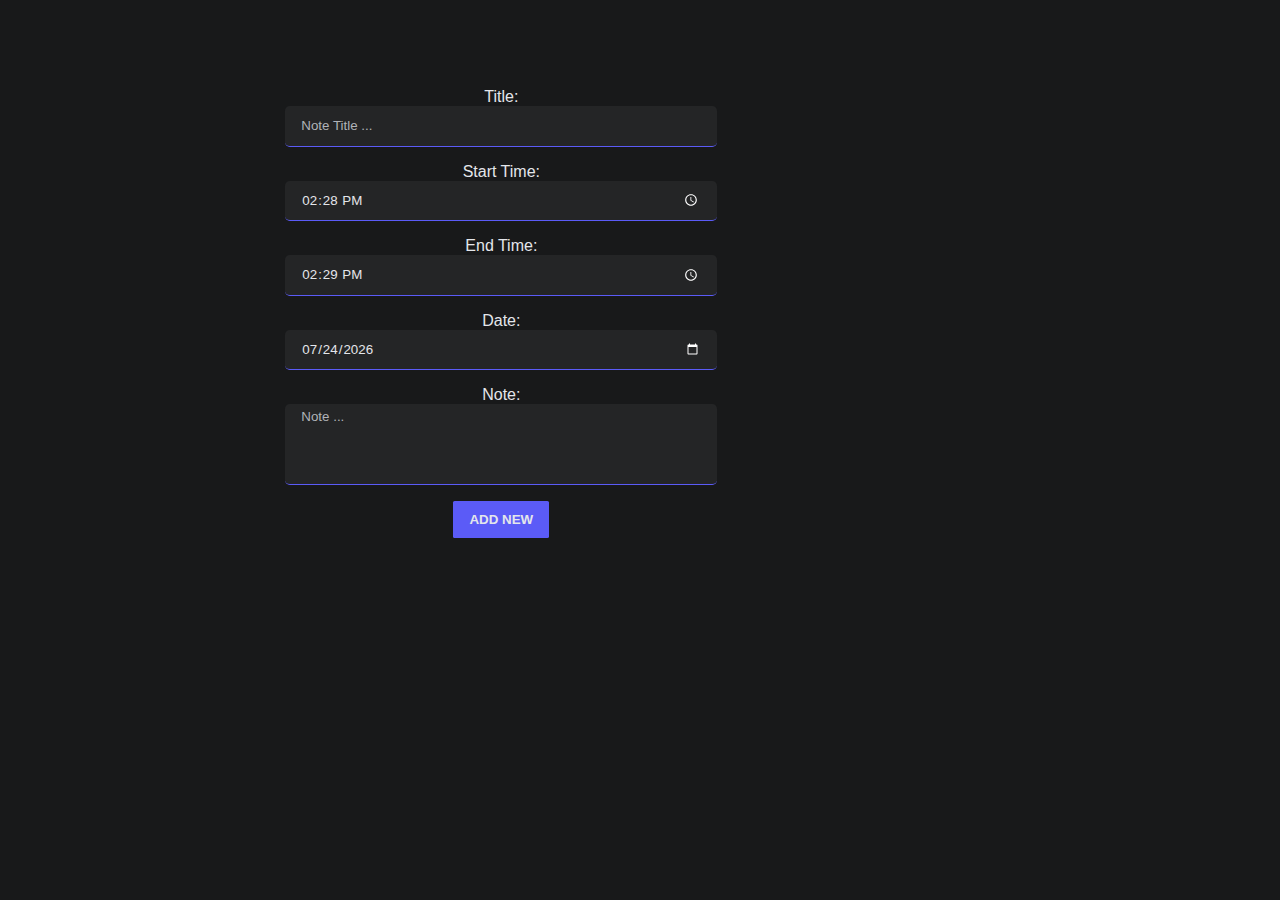
<file: index.html>
<!DOCTYPE html>
<html lang="en">

<head>
    <meta charset="UTF-8">
    <meta http-equiv="X-UA-Compatible" content="IE=edge">
    <meta name="viewport" content="width=device-width, initial-scale=1.0">
    <link rel="icon" href="favicon.svg" type="image/svg+xml">
    <link rel="stylesheet" href="style.css">
    <title>Note</title>
</head>

<body>
    <form id="form" action="" class="form">

        <!-- title -->
        <label for="title">Title: </label>
        <input id="title" class="form-control" type="text" name="title" placeholder="Note Title ..." required>

        <!-- start time -->
        <label for="startTime">Start Time:</label>
        <input id="startTime" class="form-control" type="time" name="startTime" required>

        <!-- end time -->
        <label for="endTime">End Time:</label>
        <input id="endTime" class="form-control" type="time" name="endtime" required>

        <!-- date -->
        <label for="date">Date:</label>
        <input id="date" class="form-control" type="date" name="date" pattern="" required>

        <!-- note -->
        <label for="note">Note:</label>
        <textarea id="note" class="form-control" name="note" placeholder="Note ..." cols="30" rows="10"
            required></textarea>

        <!-- submit button -->
        <input id="addNew" class="btn btn-primary" type="submit" value="ADD NEW">
        <div class="editBox">
            <input id="edit" class="btn btn-primary" type="button" value="Edit">
            <input id="cancel" class="btn btn-danger" type="button" value="Cancel">
        </div>
    </form>

    <!-- start notes -->
    <div class="notes" id="notes">



    </div><!-- end notes -->

    <script src="app.js"></script>
</body>

</html>
</file>
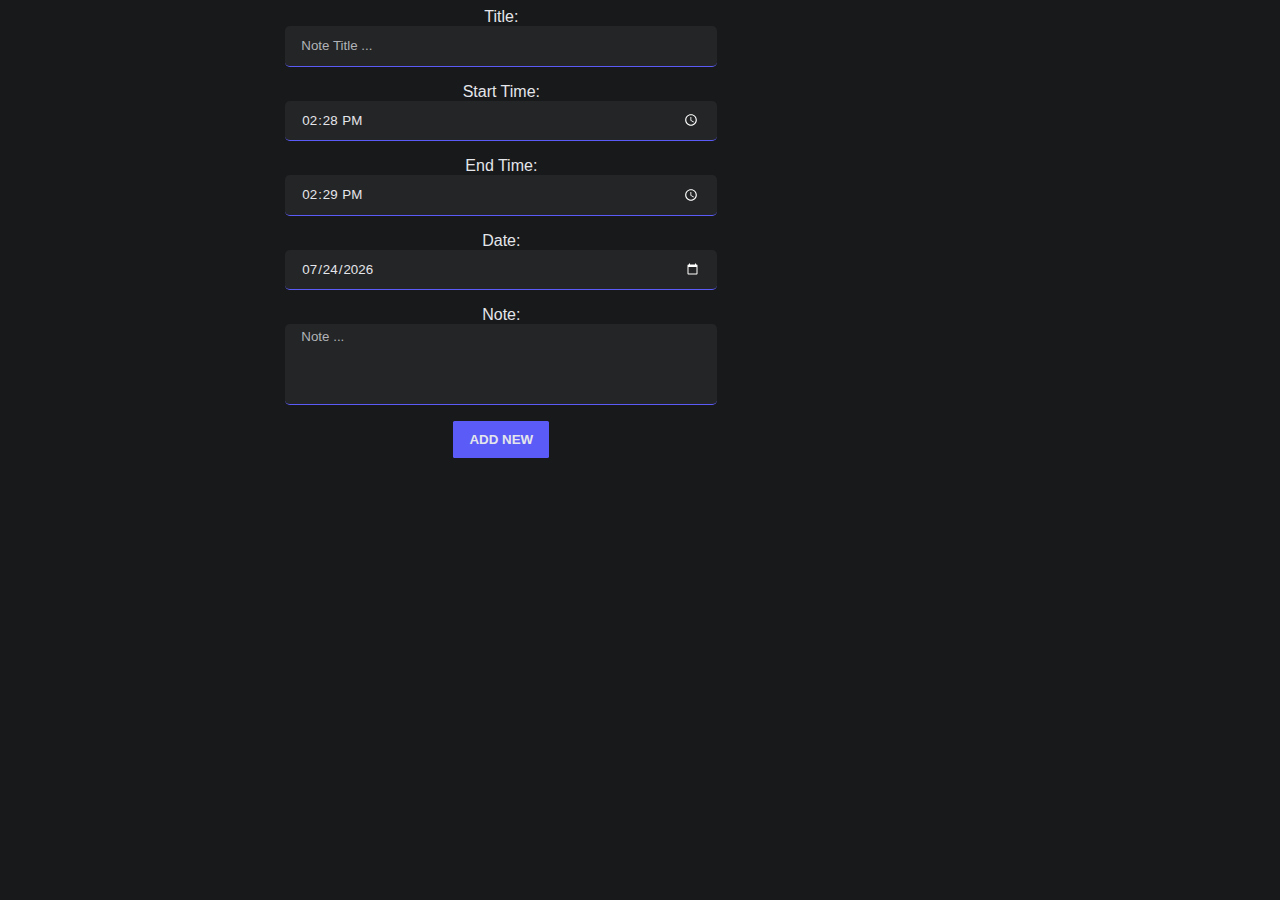
<file: public/index.html>
<!DOCTYPE html>
<html lang="en">

<head>
    <meta charset="UTF-8">
    <meta http-equiv="X-UA-Compatible" content="IE=edge">
    <meta name="viewport" content="width=device-width, initial-scale=1.0">
    <link rel="icon" href="favicon.svg" type="image/svg+xml">
    <link rel="stylesheet" href="style.css">
    <title>Note</title>
</head>

<body>
    <form id="form" action="" class="form">
        <!-- title -->
        <label for="title">Title: </label>
        <input id="title" class="form-control" type="text" name="title" placeholder="Note Title ..." required>

        <!-- start time -->
        <label for="startTime">Start Time:</label>
        <input id="startTime" class="form-control" type="time" name="startTime" required>

        <!-- end time -->
        <label for="endTime">End Time:</label>
        <input id="endTime" class="form-control" type="time" name="endtime" required>

        <!-- date -->
        <label for="date">Date:</label>
        <input id="date" class="form-control" type="date" name="date" pattern="" required>

        <!-- note -->
        <label for="note">Note:</label>
        <textarea id="note" class="form-control" name="note" placeholder="Note ..." cols="30" rows="10"
            required></textarea>

        <!-- submit button -->
        <input id="addNew" class="btn btn-primary" type="submit" value="ADD NEW">
        <div class="editBox">
            <input id="edit" class="btn btn-primary" type="submit" value="Edit">
            <input id="cancel" class="btn btn-danger" type="button" value="Cancel">
        </div>
    </form>

    <!-- start notes -->
    <div class="notes" id="notes">



    </div><!-- end notes -->

    <script src="app.js"></script>
</body>

</html>
</file>
<file: style.css>
/*
Theme Name: Dark Rain
Author: Amine Beihqai
Author URI: https://aminebeihaqi.ga/
Description: Theme for Note Application
Version: 1.0
Tags: note, dark, blue
*/
* {
  font-family: 'Segoe UI', Tahoma, Geneva, Verdana, sans-serif;
}

.d-flex, body, .form, .notes, .notes .note {
  display: -webkit-box;
  display: -ms-flexbox;
  display: flex;
  -webkit-box-pack: center;
      -ms-flex-pack: center;
          justify-content: center;
  -webkit-box-align: center;
      -ms-flex-align: center;
          align-items: center;
}

body {
  -webkit-box-pack: space-evenly;
      -ms-flex-pack: space-evenly;
          justify-content: space-evenly;
  -webkit-box-align: start;
      -ms-flex-align: start;
          align-items: flex-start;
  padding: 5rem 0;
  background-color: #18191a;
}

.btn, .notes .note .delete, .notes .note .edit {
  padding: .7rem 1rem;
  font-weight: bold;
  border: none;
  border-radius: .1rem;
}

.btn-primary, .notes .note .edit {
  background-color: #5b5bf7;
  color: #e4e6eb;
  -webkit-transition: .6s ease;
  transition: .6s ease;
}

.btn-primary:hover, .notes .note .edit:hover {
  background-color: #3f3ffd;
  -webkit-transition: .6s ease;
  transition: .6s ease;
}

.btn-danger, .notes .note .delete {
  background-color: #9e2121;
  color: #e4e6eb;
  -webkit-transition: .6s ease;
  transition: .6s ease;
}

.btn-danger:hover, .notes .note .delete:hover {
  background-color: #fc2222;
  -webkit-transition: .6s ease;
  transition: .6s ease;
}

.form {
  -webkit-box-orient: vertical;
  -webkit-box-direction: normal;
      -ms-flex-direction: column;
          flex-direction: column;
  height: 50vh;
  position: -webkit-sticky;
  position: sticky;
  top: 5rem;
}

.form label {
  color: #e4e6eb;
  font-weight: 500;
}

.form .form-control {
  width: 400px;
  min-height: 30px;
  border: none;
  border-bottom: 0.5px solid #5b5bf7;
  margin-bottom: 1rem;
  border-radius: .3rem;
  padding: .3rem 1rem;
  resize: none;
  -webkit-transition: .7s ease-out;
  transition: .7s ease-out;
  background-color: #242526;
  color: #e4e6eb;
}

.form .form-control::-webkit-calendar-picker-indicator {
  -webkit-filter: invert(1);
          filter: invert(1);
}

.form .form-control::-webkit-input-placeholder {
  color: #b0b3b8;
}

.form .form-control:-ms-input-placeholder {
  color: #b0b3b8;
}

.form .form-control::-ms-input-placeholder {
  color: #b0b3b8;
}

.form .form-control::placeholder {
  color: #b0b3b8;
}

.form .form-control:focus {
  outline-color: #5b5bf7;
}

.form .editBox {
  display: none;
}

.notes {
  -webkit-box-orient: vertical;
  -webkit-box-direction: normal;
      -ms-flex-direction: column;
          flex-direction: column;
}

.notes .note {
  -webkit-box-pack: justify;
      -ms-flex-pack: justify;
          justify-content: space-between;
  margin: 1rem;
  padding: .5rem 1.5rem;
  border-radius: .7rem;
  width: 500px;
}

.notes .note .note-title {
  margin-bottom: 0;
}

.notes .note .delete {
  padding: .3rem;
}

.notes .note .edit {
  padding: .3rem;
}

.bg-primary {
  background-color: #31a2ee;
}

.bg-green {
  background-color: #eebc31;
}

.bg-danger {
  background-color: #ee3131;
}
/*# sourceMappingURL=style.css.map */
</file>
<file: public/style.css>
/*
Theme Name: Dark Rain
Author: Amine Beihqai
Author URI: https://aminebeihaqi.ga/
Description: Theme for Note Application
Version: 1.0
Tags: note, dark, blue
*/
* {
  font-family: 'Segoe UI', Tahoma, Geneva, Verdana, sans-serif;
}

.d-flex, body, .form, .notes, .notes .note, .notfound {
  display: -webkit-box;
  display: -ms-flexbox;
  display: flex;
  -webkit-box-pack: center;
      -ms-flex-pack: center;
          justify-content: center;
  -webkit-box-align: center;
      -ms-flex-align: center;
          align-items: center;
}

body {
  -webkit-box-pack: space-evenly;
      -ms-flex-pack: space-evenly;
          justify-content: space-evenly;
  -webkit-box-align: start;
      -ms-flex-align: start;
          align-items: flex-start;
  background-color: #18191a;
}

.btn, .notes .note .delete, .notes .note .edit {
  padding: .7rem 1rem;
  font-weight: bold;
  border: none;
  border-radius: .1rem;
}

.btn-primary, .notes .note .edit {
  background-color: #5b5bf7;
  color: #e4e6eb;
  -webkit-transition: .6s ease;
  transition: .6s ease;
}

.btn-primary:hover, .notes .note .edit:hover {
  background-color: #3f3ffd;
  -webkit-transition: .6s ease;
  transition: .6s ease;
}

.btn-danger, .notes .note .delete {
  background-color: #9e2121;
  color: #e4e6eb;
  -webkit-transition: .6s ease;
  transition: .6s ease;
}

.btn-danger:hover, .notes .note .delete:hover {
  background-color: #fc2222;
  -webkit-transition: .6s ease;
  transition: .6s ease;
}

.form {
  -webkit-box-orient: vertical;
  -webkit-box-direction: normal;
      -ms-flex-direction: column;
          flex-direction: column;
  height: 50vh;
  position: -webkit-sticky;
  position: sticky;
  top: 5rem;
}

.form label {
  color: #e4e6eb;
  font-weight: 500;
}

.form .form-control {
  width: 400px;
  min-height: 30px;
  border: none;
  border-bottom: 0.5px solid #5b5bf7;
  margin-bottom: 1rem;
  border-radius: .3rem;
  padding: .3rem 1rem;
  resize: none;
  -webkit-transition: .7s ease-out;
  transition: .7s ease-out;
  background-color: #242526;
  color: #e4e6eb;
}

.form .form-control::-webkit-calendar-picker-indicator {
  -webkit-filter: invert(1);
          filter: invert(1);
}

.form .form-control::-webkit-input-placeholder {
  color: #b0b3b8;
}

.form .form-control:-ms-input-placeholder {
  color: #b0b3b8;
}

.form .form-control::-ms-input-placeholder {
  color: #b0b3b8;
}

.form .form-control::placeholder {
  color: #b0b3b8;
}

.form .form-control:focus {
  outline-color: #5b5bf7;
}

.form .editBox {
  display: none;
}

.notes {
  -webkit-box-orient: vertical;
  -webkit-box-direction: normal;
      -ms-flex-direction: column;
          flex-direction: column;
  padding: 4rem 0;
}

.notes .note {
  -webkit-box-pack: justify;
      -ms-flex-pack: justify;
          justify-content: space-between;
  margin: 1rem;
  padding: .5rem 1.5rem;
  border-radius: .7rem;
  width: 600px;
}

.notes .note .note-text {
  width: 500px;
  word-wrap: break-word;
  white-space: pre-line;
}

.notes .note .note-title {
  margin-bottom: 0;
}

.notes .note .delete {
  padding: .3rem;
}

.notes .note .edit {
  padding: .3rem;
}

.bg-primary {
  background-color: #31a2ee;
}

.bg-green {
  background-color: #eebc31;
}

.bg-danger {
  background-color: #ee3131;
}

.notfound {
  -webkit-box-orient: vertical;
  -webkit-box-direction: normal;
      -ms-flex-direction: column;
          flex-direction: column;
  color: #e4e6eb;
  height: 100vh;
  font-size: 50pt;
}

.notfound span {
  font-size: 200pt;
}
/*# sourceMappingURL=style.css.map */
</file>
